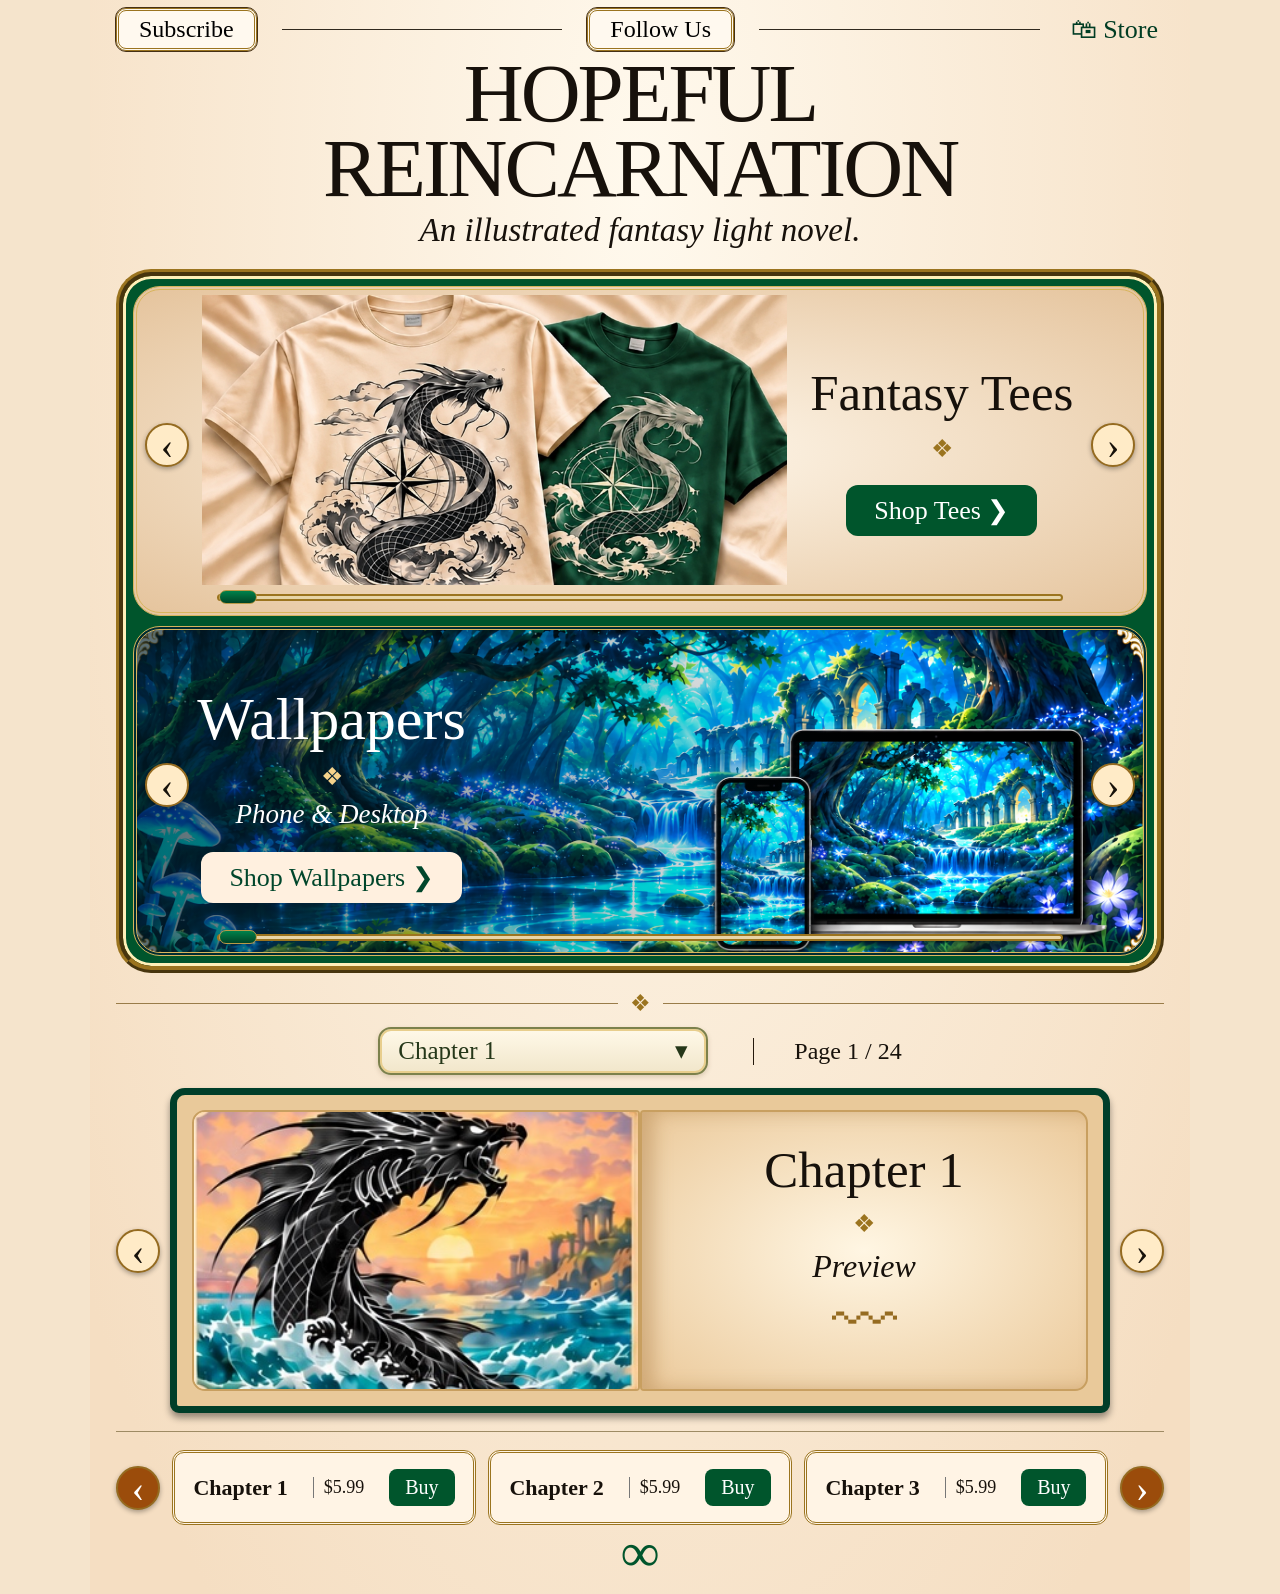
<file: index.html>
<!DOCTYPE html>
<html lang="en">
<head>
  <meta charset="UTF-8">
  <meta name="viewport" content="width=device-width, initial-scale=1">
  <title>Hopeful Reincarnation</title>
  <link rel="stylesheet" href="../CSS/index.css">
</head>
<body>
<div class="page">
  <header>
    <nav>
      <button class="outlined" data-modal="subscribe">Subscribe</button>
      <span></span>
      <button class="outlined" data-modal="follow">Follow Us</button>
      <span></span>
      <button class="store-link" data-shop="chapters">🛍 Store</button>
    </nav>
    <h1><span>HOPEFUL</span>REINCARNATION</h1>
    <p class="tagline">An illustrated fantasy light novel.</p>
  </header>

  <main>
    <section class="merch">
      <article class="banner tees">
        <div class="tee-art">
          <img src="Images/tees/tees.png" alt="Fantasy dragon tees">
        </div>
        <div class="tee-copy">
          <h2>Fantasy Tees</h2>
          <div class="ornament">❖</div>
          <button class="cta" data-shop="tees">Shop Tees ❯</button>
        </div>
        <button class="arrow prev" aria-label="Previous tee">‹</button>
        <button class="arrow next" aria-label="Next tee">›</button>
        <div class="slider-track"><div class="slider-thumb"></div></div>
      </article>

      <article class="banner wallpapers">
        <img class="wall-art" src="Images/wallpapers/wallpapers.png" alt="Fantasy forest wallpaper">
        <div class="wall-copy">
          <h2>Wallpapers</h2>
          <div class="ornament">❖</div>
          <p>Phone &amp; Desktop</p>
          <button class="cta cream" data-shop="wallpapers">Shop Wallpapers ❯</button>
        </div>
        <button class="arrow prev" aria-label="Previous wallpaper">‹</button>
        <button class="arrow next" aria-label="Next wallpaper">›</button>
        <div class="slider-track"><div class="slider-thumb"></div></div>
      </article>
    </section>

    <div class="divider">❖</div>

    <section aria-label="Chapter preview">
      <div class="reader-tools">
        <select id="chapters" aria-label="Choose chapter">
          <option>Chapter 1</option>
          <option>Chapter 2</option>
          <option>Chapter 3</option>
        </select>
        <output id="counter">Page 1 / 24</output>
      </div>

      <div class="reader">
        <button id="back" class="arrow" aria-label="Previous page">‹</button>
        <div class="book">
          <div class="book-left" id="preview">
            <img src="Images/chapters/chapters.png" alt="Chapter 1 dragon artwork">
          </div>
          <div class="book-right">
            <h2 id="chapter-title">Chapter 1</h2>
            <div class="ornament">❖</div>
            <i id="preview-label">Preview</i>
            <div class="wave">〰</div>
          </div>
        </div>
        <button id="forward" class="arrow" aria-label="Next page">›</button>
      </div>
    </section>

    <section class="sales" aria-label="Shop chapters">
      <button class="arrow" aria-label="Previous chapters">‹</button>
      <div id="chapter-track" class="chapter-track">
        <article class="chapter-card">
          <strong>Chapter 1</strong><span>$5.99</span>
          <button data-shop="chapters">Buy</button>
        </article>
        <article class="chapter-card">
          <strong>Chapter 2</strong><span>$5.99</span>
          <button data-shop="chapters">Buy</button>
        </article>
        <article class="chapter-card">
          <strong>Chapter 3</strong><span>$5.99</span>
          <button data-shop="chapters">Buy</button>
        </article>
      </div>
      <button class="arrow" aria-label="Next chapters">›</button>
    </section>
    <div class="infinity">∞</div>
  </main>
</div>

<dialog id="subscribe" aria-labelledby="subscribe-title">
  <button class="close" aria-label="Close">×</button>
  <h2 id="subscribe-title">Join the story</h2>
  <div class="ornament">❖</div>
  <p class="price">$9.99 <small>/ month</small></p>
  <ul>
    <li>Read all released chapters</li>
    <li>One free wallpaper</li>
    <li>5% off fantasy tees</li>
  </ul>
  <label class="terms">
    <input id="agree" type="checkbox">
    I agree to the <a id="terms-link">terms</a>.
  </label>
  <button id="subscribe-buy" class="cta" disabled>Coming soon</button>
</dialog>

<dialog id="follow" aria-labelledby="follow-title">
  <button class="close" aria-label="Close">×</button>
  <h2 id="follow-title">Follow the adventure</h2>
  <p>Chapter updates, artwork &amp; fantasy merch.</p>
  <div class="ornament">❖</div>
  <div id="socials" class="socials"></div>
</dialog>

<dialog id="shop" aria-labelledby="shop-title">
  <button class="close" aria-label="Close">×</button>
  <h2 id="shop-title">The Story Store</h2>
  <div class="ornament">❖</div>
  <div class="tabs">
    <button data-shop="chapters">Chapters</button>
    <button data-shop="tees">Tees</button>
    <button data-shop="wallpapers">Wallpapers</button>
    <button id="membership">Subscribe</button>
  </div>
  <div id="products"></div>
  <p class="note">Secure checkout through Payhip.</p>
</dialog>
<div id="popup-container"></div>

<script src="./JS/index-homepage.js"></script>
<script src="./JS/buttons-to-store.js"></script>
<script src="./JS/free-wallpaper-popup.js"></script>
<script src="./JS/newsletter-popup.js"></script>
<script src="./JS/homepage-slider-button.js"></script>

</body>
</html>
</file>
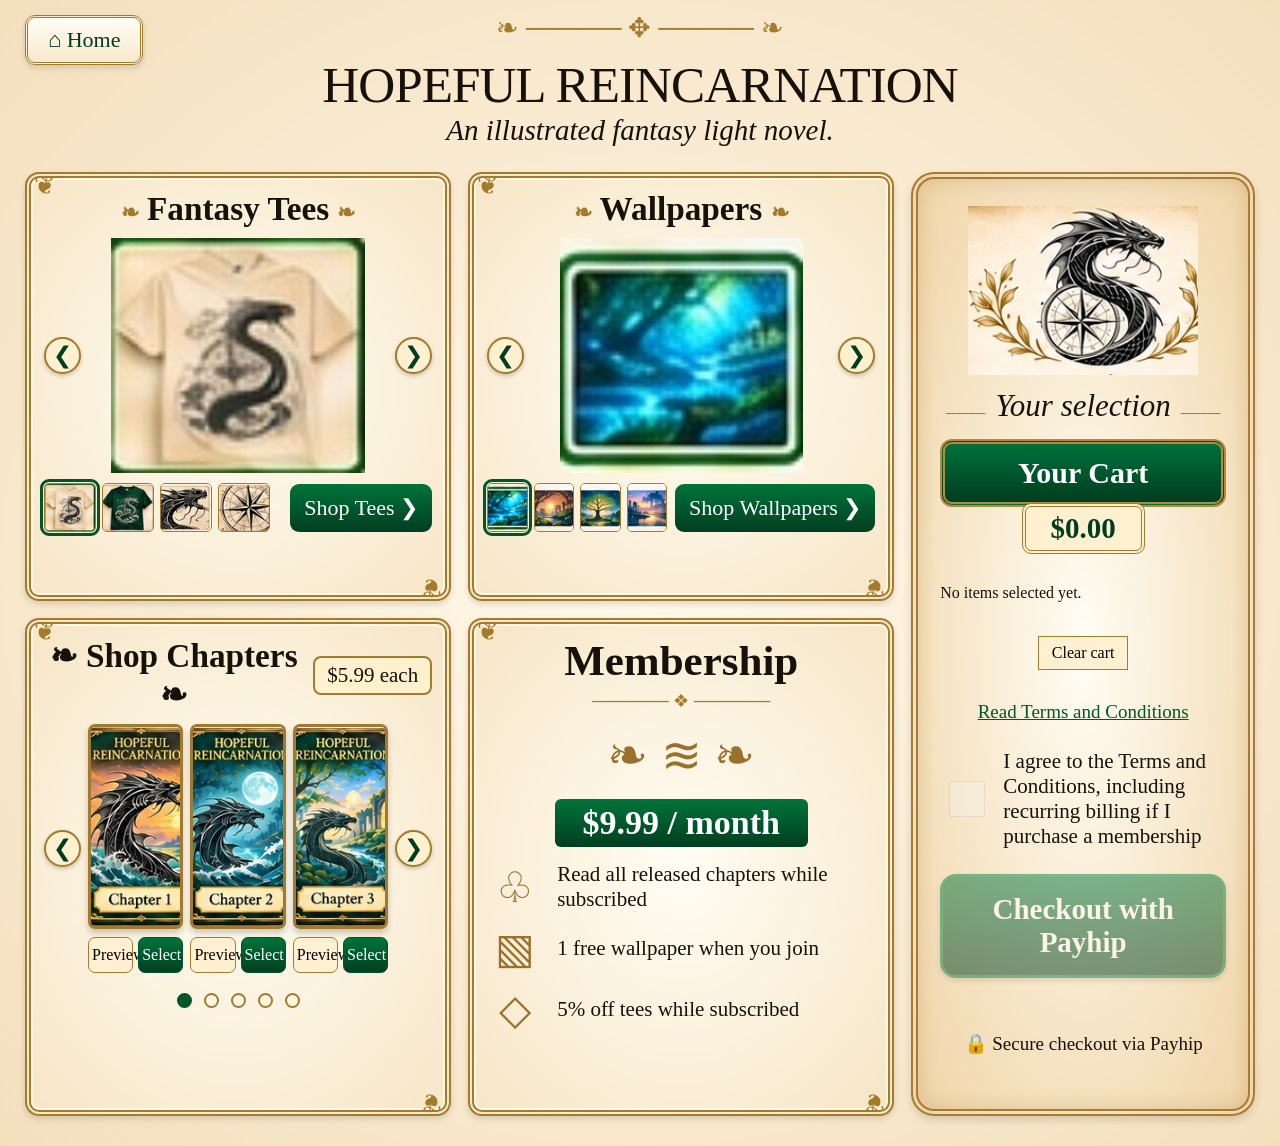
<file: Popups-Webpages/store-checkout.html>
<!DOCTYPE html>
<html lang="en">
<head>
<meta charset="UTF-8">
<meta name="viewport" content="width=device-width, initial-scale=1.0">
<title>Store | Hopeful Reincarnation</title>
<link rel="stylesheet" href="../CSS/store-checkout.css">
<style>
.artwork, .thumb, .chapter-cover, .dragon-emblem {
  background-image: none !important;
  overflow: hidden;
}
.artwork img, .thumb img, .chapter-cover img {
  display: block;
  width: 100%;
  height: 100%;
  object-fit: cover;
}
.tee-image img, .wallpaper-image img {
  object-fit: contain;
}
.dragon-emblem img {
  width: 100%;
  height: 100%;
  object-fit: contain;
}
</style>
</head>
<body>

<div class="store-page">
  <a href="../index.html" class="home-button">⌂ Home</a>

  <header class="store-header">
    <div class="floral">❧ ───── ✥ ───── ❧</div>
    <h1>HOPEFUL REINCARNATION</h1>
    <p>An illustrated fantasy light novel.</p>
  </header>

  <div class="store-layout">
    <main class="products">

      <!-- FANTASY TEES -->
      <section class="product-panel tees-panel" data-panel="tees">
        <h2><span>❧</span> Fantasy Tees <span>❧</span></h2>

        <div class="product-showcase">
          <button class="arrow prev" type="button"
            aria-label="Previous tee">❮</button>

          <div class="artwork tee-image">
            <img src="../Images/tees/tees.png" alt="Fantasy Tee">
          </div>

          <button class="arrow next" type="button"
            aria-label="Next tee">❯</button>
        </div>

        <div class="product-footer">
          <div class="thumbnails">
            <div class="thumb tee-thumb-one selected">
              <img src="../Images/tees/tee1.png" alt="Tee 1">
            </div>
            <div class="thumb tee-thumb-two">
              <img src="../Images/tees/tee2.png" alt="Tee 2">
            </div>
            <div class="thumb tee-thumb-three">
              <img src="../Images/tees/tee3.png" alt="Tee 3">
            </div>
            <div class="thumb tee-thumb-four">
              <img src="../Images/tees/tee4.png" alt="Tee 4">
            </div>
          </div>
          <a href="#" class="green-button">Shop Tees ❯</a>
        </div>
      </section>

      <!-- WALLPAPERS -->
      <section class="product-panel wallpaper-panel"
        data-panel="wallpapers">
        <h2><span>❧</span> Wallpapers <span>❧</span></h2>

        <div class="product-showcase">
          <button class="arrow prev" type="button"
            aria-label="Previous wallpaper">❮</button>

          <div class="artwork wallpaper-image">
            <img src="../Images/wallpapers/wallpapers.png"
              alt="Fantasy Wallpaper">
          </div>

          <button class="arrow next" type="button"
            aria-label="Next wallpaper">❯</button>
        </div>

        <div class="product-footer">
          <div class="thumbnails">
            <div class="thumb wallpaper-thumb-one selected">
              <img src="../Images/wallpapers/wallpaper1.png"
                alt="Wallpaper 1">
            </div>
            <div class="thumb wallpaper-thumb-two">
              <img src="../Images/wallpapers/wallpaper2.png"
                alt="Wallpaper 2">
            </div>
            <div class="thumb wallpaper-thumb-three">
              <img src="../Images/wallpapers/wallpaper3.png"
                alt="Wallpaper 3">
            </div>
            <div class="thumb wallpaper-thumb-four">
              <img src="../Images/wallpapers/wallpaper4.png"
                alt="Wallpaper 4">
            </div>
          </div>
          <a href="#" class="green-button">Shop Wallpapers ❯</a>
        </div>
      </section>

      <!-- SHOP CHAPTERS -->
      <section class="product-panel chapters-panel"
        data-panel="chapters">
        <div class="chapter-heading">
          <h2>❧ Shop Chapters ❧</h2>
          <span class="price-tag">$5.99 each</span>
        </div>

        <div class="chapters-gallery">
          <button class="arrow" type="button"
            aria-label="Previous chapters">❮</button>

          <article class="chapter-item">
            <div class="chapter-cover cover-one">
              <img src="../Images/chapters/chapter1.png"
                alt="Chapter 1">
            </div>
            <div class="chapter-actions">
              <button class="cream-button" type="button">Preview</button>
              <button class="small-green" type="button">Select</button>
            </div>
          </article>

          <article class="chapter-item">
            <div class="chapter-cover cover-two">
              <img src="../Images/chapters/chapter2.png"
                alt="Chapter 2">
            </div>
            <div class="chapter-actions">
              <button class="cream-button" type="button">Preview</button>
              <button class="small-green" type="button">Select</button>
            </div>
          </article>

          <article class="chapter-item">
            <div class="chapter-cover cover-three">
              <img src="../Images/chapters/chapter3.png"
                alt="Chapter 3">
            </div>
            <div class="chapter-actions">
              <button class="cream-button" type="button">Preview</button>
              <button class="small-green" type="button">Select</button>
            </div>
          </article>

          <button class="arrow" type="button"
            aria-label="Next chapters">❯</button>
        </div>

        <div class="page-dots">
          <span class="active"></span>
          <span></span>
          <span></span>
          <span></span>
          <span></span>
        </div>
      </section>

      <!-- MEMBERSHIP -->
      <section class="product-panel membership-panel"
        data-panel="membership">
        <div class="membership-check" aria-hidden="true">✓</div>
        <h2>Membership</h2>
        <div class="gold-divider">────── ❖ ──────</div>
        <div class="wave-decoration">❧ ≋ ❧</div>

        <div class="membership-price">$9.99 / month</div>

        <div class="benefits">
          <div class="benefit">
            <span class="benefit-icon">♧</span>
            <p>Read all released chapters while subscribed</p>
          </div>
          <div class="benefit">
            <span class="benefit-icon">▧</span>
            <p>1 free wallpaper when you join</p>
          </div>
          <div class="benefit">
            <span class="benefit-icon">◇</span>
            <p>5% off tees while subscribed</p>
          </div>
        </div>
      </section>

    </main>

    <!-- RIGHT CHECKOUT PANEL -->
    <aside class="checkout-panel">
      <div class="dragon-emblem">
        <img src="../Images/icons/dragon-emblem.png"
          alt="Hopeful Reincarnation Dragon">
      </div>

      <div class="checkout-heading">
        <span>────</span>
        <h2>Your selection</h2>
        <span>────</span>
      </div>

      <div class="selection-title" aria-live="polite">Your Cart</div>
      <div class="selection-price" id="cartTotal">$0.00</div>

      <div id="cartItems" class="cart-items" aria-live="polite">
        <p>No items selected yet.</p>
      </div>

      <button id="clearCart" class="cream-button clear-cart"
        type="button">Clear cart</button>

      <div class="included-heading" hidden>
        <span>────</span>
        <h3>What's included</h3>
        <span>────</span>
      </div>

      <div class="checkout-benefits" hidden>
        <div class="checkout-benefit">
          <span>♧</span>
          <p>Read all released chapters while subscribed</p>
        </div>
        <div class="checkout-benefit">
          <span>▧</span>
          <p>1 free wallpaper when you join</p>
        </div>
        <div class="checkout-benefit">
          <span>◇</span>
          <p>5% off tees while subscribed</p>
        </div>
      </div>

      <p class="renewal" hidden>
        Renews monthly. Cancel anytime.
      </p>

      <div class="terms-area">
        <button type="button" class="terms-link" id="openTerms">
          Read Terms and Conditions
        </button>

        <label class="terms">
          <input type="checkbox" id="termsCheckbox" disabled>
          <span>
            I agree to the Terms and Conditions,
            including recurring billing if I purchase a membership
          </span>
        </label>
      </div>

      <button type="button" class="payhip-button"
        id="checkoutButton" disabled>
        Checkout with Payhip
      </button>

      <p class="checkout-message" id="checkoutMessage"
        role="status"></p>

      <p class="secure-checkout">
        🔒 Secure checkout via Payhip
      </p>
    </aside>
  </div>
</div>

<!-- PRODUCT GALLERY POPUP -->
<dialog id="galleryModal" class="store-modal gallery-modal"
  aria-labelledby="galleryTitle">

  <button class="modal-close" type="button"
    data-close="galleryModal" aria-label="Close gallery">×</button>

  <h2 id="galleryTitle">Product Gallery</h2>
  <div id="galleryGrid" class="gallery-grid"></div>
</dialog>

<!-- TERMS POPUP -->
<dialog id="termsModal" class="store-modal terms-modal"
  aria-labelledby="termsTitle">

  <button class="modal-close" type="button"
    data-close="termsModal" aria-label="Close terms">×</button>

  <h2 id="termsTitle">Terms and Conditions</h2>

  <div id="termsScroll" class="terms-scroll" tabindex="0">
    <p>
      <strong>
        Draft terms — replace with your finalized policy
        before accepting payments.
      </strong>
    </p>

    <h3>Purchases</h3>
    <p>
      Product descriptions, prices, delivery methods, and any
      restrictions will be shown before purchase. Digital products
      and physical merchandise may have different fulfillment
      and refund conditions.
    </p>

    <h3>Membership</h3>
    <p>
      The membership is advertised at $9.99 per month.
      It includes access to released chapters while subscribed,
      one free wallpaper when joining, and a 5% discount
      on tees while subscribed. A subscription renews monthly
      until canceled.
    </p>

    <h3>Cancellation and billing</h3>
    <p>
      Customers must receive clear instructions for canceling
      their subscriptions, including when cancellation takes effect.
      The payment provider's actual billing terms must match
      this description.
    </p>

    <h3>Delivery, refunds, and support</h3>
    <p>
      Insert your real digital delivery rules, shipping terms,
      refund policy, customer service contact information,
      and any applicable legal disclosures here.
    </p>

    <h3>Privacy</h3>
    <p>
      Insert your actual privacy policy and describe how
      customer information is handled by your website
      and payment provider.
    </p>

    <p>
      <strong>End of terms.</strong>
      Please review the entire document before acknowledging it.
    </p>
  </div>

  <button id="acknowledgeTerms" type="button"
    class="green-button acknowledge" disabled>
    Scroll to the bottom to continue
  </button>
</dialog>

<script src="../JS/store-checkout.js"></script>
</body>
</html>
</file>
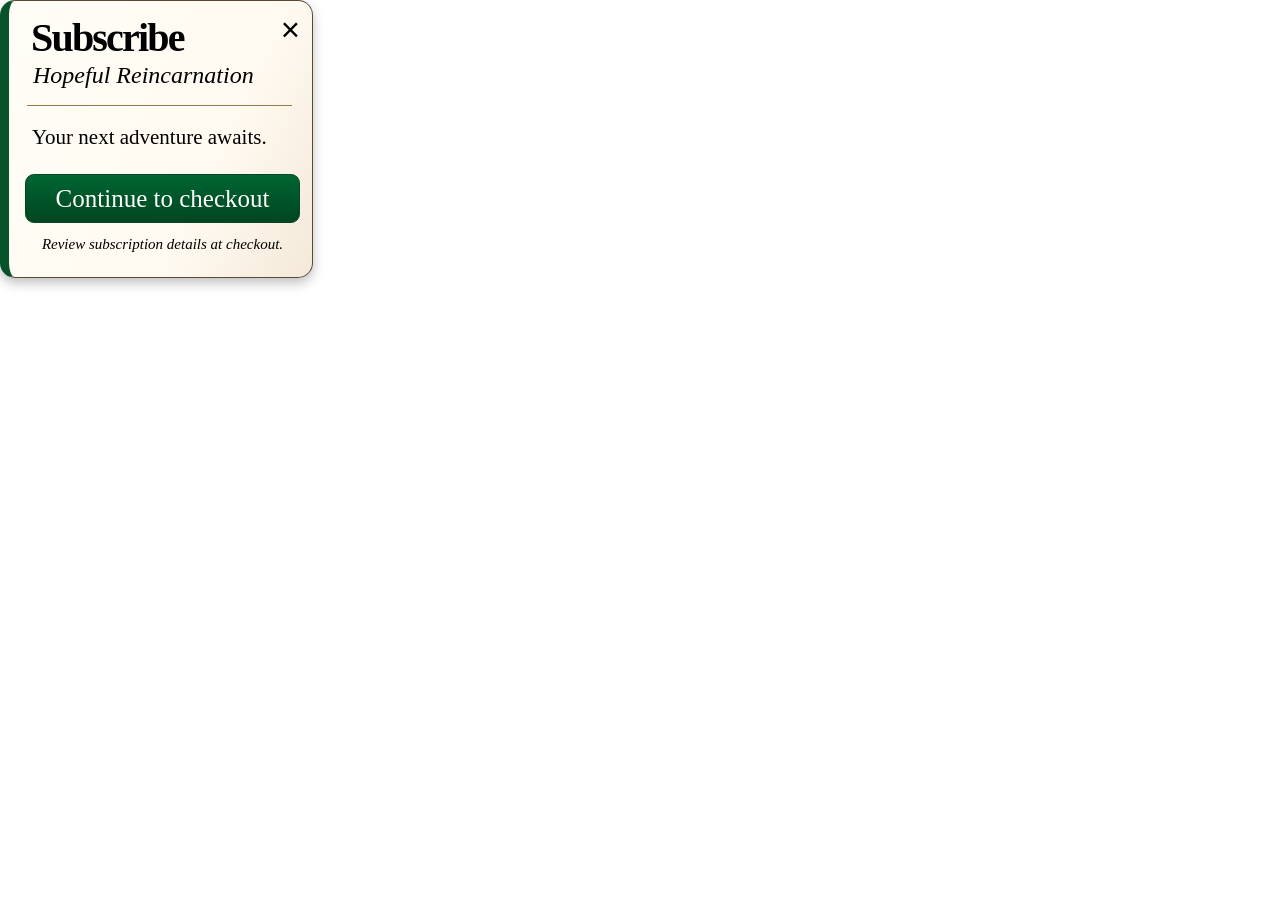
<file: Popups-Webpages/subscriber-button-popup.html>
<!DOCTYPE html>
<html lang="en">
<head>
<meta charset="UTF-8">
<meta name="viewport" content="width=device-width, initial-scale=1.0">
<title>Subscribe</title>

<style>
* {
  box-sizing: border-box;
}

body {
  margin: 0;
  font-family: Georgia, "Times New Roman", serif;
}

.subscribe-popup {
  position: relative;
  width: 313px;
  height: 278px;
  padding: 15px 12px 12px 18px;
  background: linear-gradient(
    115deg,
    #fffdf7 0%,
    #fffaf1 65%,
    #f4e8d8 100%
  );
  border: 1px solid #5b4936;
  border-left: 9px solid #07512b;
  border-radius: 15px;
  box-shadow: 0 5px 12px rgba(0,0,0,.25);
  color: #000;
}

.subscribe-popup h2 {
  font-size: 40px;
  font-weight: bold;
  letter-spacing: -1.8px;
  line-height: 1.1;
  margin: 0 0 2px 4px;
}

.subscribe-popup .subtitle {
  font-size: 24px;
  font-style: italic;
  margin: 0 0 16px 6px;
  white-space: nowrap;
}

.subscribe-popup hr {
  border: 0;
  border-top: 1px solid #97794c;
  margin: 0 8px 19px 0;
}

.subscribe-popup .message {
  font-size: 21px;
  margin: 0 0 24px 5px;
  white-space: nowrap;
}

.subscribe-popup .checkout {
  display: flex;
  align-items: center;
  justify-content: center;
  width: 275px;
  height: 49px;
  margin-left: -2px;
  border: 1px solid #064526;
  border-radius: 9px;
  background: linear-gradient(
    180deg,
    #006632 0%,
    #00451f 100%
  );
  color: #fff;
  font: 25px Georgia, serif;
  text-decoration: none;
  white-space: nowrap;
  cursor: pointer;
}

.subscribe-popup .note {
  font-size: 15px;
  font-style: italic;
  text-align: center;
  margin: 13px -2px 0 -4px;
  white-space: nowrap;
}

.subscribe-popup .close {
  position: absolute;
  top: 12px;
  right: 12px;
  padding: 0;
  border: none;
  background: transparent;
  color: #000;
  font-family: Arial, sans-serif;
  font-size: 33px;
  font-weight: 300;
  line-height: 1;
  cursor: pointer;
}
</style>
</head>

<body>

<div class="subscribe-popup" id="subscribePopup">

  <button class="close" type="button"
    aria-label="Close">×</button>

  <h2>Subscribe</h2>

  <p class="subtitle">Hopeful Reincarnation</p>

  <hr>

  <p class="message">Your next adventure awaits.</p>

  <a
    class="checkout"
    href="./Popups-Webpages/store-checkout.html?category=membership"
  >
    Continue to checkout
  </a>

  <p class="note">
    Review subscription details at checkout.
  </p>

</div>

</body>
</html>
</file>
<file: CSS/index.css>
:root {
  --green: #00552c;
  --gold: #9b741f;
  --cream: #fff0d9;
  --ink: #17110b;
}

* { box-sizing: border-box; }

body {
  margin: 0;
  color: var(--ink);
  font-family: Georgia, "Times New Roman", serif;
  background: #f5e4cc;
}

button, select { font: inherit; cursor: pointer; }
button { border: 0; }

.page {
  max-width: 1100px;
  margin: auto;
  padding: 8px 26px 14px;
  background: radial-gradient(ellipse at 50% 12%, #fff9ed, #f5dec2 90%);
}

nav { display: flex; align-items: center; justify-content: space-between; gap: 25px; }
nav span { height: 1px; background: #30291e; flex: 1; }

.outlined {
  padding: 5px 20px;
  border: 3px double var(--gold);
  outline: 1px solid #453015;
  border-radius: 10px;
  background: #fff9ef;
  font-size: 24px;
}

.store-link { background: none; font-size: 26px; color: #003d24; }
header { text-align: center; }

h1 {
  margin: 5px 0 0;
  font-size: clamp(37px, 7.5vw, 83px);
  line-height: .9;
  letter-spacing: -3px;
  font-weight: 500;
}

h1 span { display: block; }

.tagline {
  margin: 7px 0 20px;
  font-size: clamp(20px, 3.3vw, 33px);
  font-style: italic;
}

.merch {
  border: 7px ridge var(--gold);
  border-radius: 35px;
  padding: 10px;
  background: var(--green);
  box-shadow: inset 0 0 0 3px #fff0b8;
}

.banner {
  position: relative;
  height: 330px;
  overflow: hidden;
  border: 4px double #d8b55d;
  border-radius: 27px;
  margin-bottom: 10px;
}

.banner:last-child { margin-bottom: 0; }

.tees {
  background: radial-gradient(ellipse at center, #fff8ec, #e5c49d);
}

.tee-art {
  position: absolute;
  inset: 5px 34% 27px 5%;
}

.tee-art img { width: 100%; height: 100%; object-fit: contain; }

.tee-copy {
  position: absolute;
  right: 5%;
  top: 23%;
  width: 30%;
  text-align: center;
}

.banner h2 {
  font-size: clamp(30px, 4.7vw, 51px);
  font-weight: normal;
  margin: 0;
}

.ornament {
  color: var(--gold);
  font-size: 25px;
  text-align: center;
  margin: 12px auto 22px;
}

.cta {
  background: var(--green);
  color: white;
  padding: 10px 28px;
  border-radius: 12px;
  font-size: 26px;
  white-space: nowrap;
}

.cta.cream { background: #fff0df; color: #00462b; }
.wallpapers { background: #002c31; }

.wall-art {
  position: absolute;
  width: 100%;
  height: 100%;
  object-fit: cover;
}

.wallpapers::after {
  content: "";
  position: absolute;
  inset: 0;
  background: linear-gradient(90deg, #001e29a6, transparent 75%);
  pointer-events: none;
}

.wall-copy {
  position: absolute;
  z-index: 1;
  top: 17%;
  left: 6%;
  color: white;
  text-align: center;
}

.wall-copy h2 { font-size: clamp(36px, 5.5vw, 60px); }
.wall-copy .ornament { color: #f5d38b; margin: 8px; }
.wall-copy p { font-size: 27px; font-style: italic; margin: 5px 0 22px; }

.arrow {
  display: grid;
  place-items: center;
  width: 44px;
  height: 44px;
  border: 2px solid #956b20;
  border-radius: 50%;
  background: #ffebc7;
  color: #17120b;
  font: 38px/1 Georgia, serif;
  box-shadow: 0 2px 5px #0005;
}

.banner > .arrow {
  position: absolute;
  z-index: 3;
  top: 48%;
  transform: translateY(-50%);
}

.banner > .prev { left: 8px; }
.banner > .next { right: 8px; }

.slider-track {
  position: absolute;
  bottom: 11px;
  left: 8%;
  width: 84%;
  height: 7px;
  border: 2px solid var(--gold);
  border-radius: 20px;
  background: #e7d5a8;
}

.slider-thumb {
  position: absolute;
  width: 13%;
  height: 14px;
  left: 43%;
  top: -5px;
  background: linear-gradient(#00824b, #004426);
  border-radius: 20px;
}

.divider {
  margin: 17px 0 10px;
  text-align: center;
  color: var(--gold);
  font-size: 23px;
  display: flex;
  align-items: center;
  gap: 12px;
}

.divider::before, .divider::after {
  content: "";
  flex: 1;
  height: 1px;
  background: #997c49;
}

.reader-tools {
  display: flex;
  justify-content: center;
  align-items: center;
  gap: 45px;
  margin: 10px 0 13px;
}

.reader-tools select {
  width: 325px;
  padding: 7px 18px;
  border: 1px solid #25190c;
  border-radius: 8px;
  background: #fff5e9;
  font-size: 25px;
}

.reader-tools output {
  border-left: 1px solid #25190c;
  padding-left: 40px;
  font-size: 24px;
}

.reader { display: flex; align-items: center; gap: 10px; }
.reader > .arrow { flex-shrink: 0; }

.book {
  display: flex;
  flex: 1;
  min-width: 0;
  height: 325px;
  padding: 15px;
  border: 7px solid #003e29;
  border-radius: 15px 15px 9px 9px;
  background: #e9c99a;
  box-shadow: 0 5px 7px #0006;
}

.book-left, .book-right {
  width: 50%;
  min-width: 0;
  overflow: hidden;
  background: #fff0d1;
  border: 2px solid #c89f60;
}

.book-left {
  border-radius: 13px 4px 4px 13px;
  box-shadow: inset -12px 0 18px #a5743d60;
}

.book-left img { width: 100%; height: 100%; object-fit: cover; }

.book-right {
  border-radius: 4px 13px 13px 4px;
  box-shadow: inset 12px 0 18px #a5743d60;
  display: flex;
  flex-direction: column;
  align-items: center;
  justify-content: center;
  background: radial-gradient(#fff6e3, #ebc99a);
}

.book-right h2 { font-size: clamp(29px, 4.5vw, 51px); font-weight: normal; margin: 0; }
.book-right .ornament { margin: 10px 0; }
.book-right i { font-size: 32px; }
.wave { font-size: 65px; color: #956b20; }

.sales {
  display: flex;
  align-items: center;
  gap: 12px;
  border-top: 1px solid #9e8b64;
  margin-top: 18px;
  padding-top: 18px;
}

.sales > .arrow { flex-shrink: 0; background: #9b4c0b; color: white; }

.chapter-track {
  display: flex;
  gap: 12px;
  overflow-x: auto;
  flex: 1;
  scroll-snap-type: x mandatory;
  scrollbar-width: none;
}

.chapter-track::-webkit-scrollbar { display: none; }

.chapter-card {
  flex: 0 0 calc((100% - 24px) / 3);
  min-width: 0;
  display: flex;
  align-items: center;
  justify-content: space-around;
  gap: 8px;
  padding: 16px 10px;
  border: 3px double var(--gold);
  border-radius: 12px;
  background: #fff4e5;
  scroll-snap-align: start;
}

.chapter-card strong { font-size: 22px; white-space: nowrap; }
.chapter-card span { font-size: 18px; border-left: 1px solid #777; padding-left: 10px; }

.chapter-card button {
  background: var(--green);
  color: white;
  padding: 7px 16px;
  border-radius: 8px;
  font-size: 20px;
}

.infinity {
  text-align: center;
  font-size: 55px;
  line-height: 1;
  color: var(--green);
}

dialog {
  width: min(440px, 92vw);
  border: 5px double var(--gold);
  border-radius: 16px;
  padding: 25px;
  background: #fff0d9;
  color: var(--ink);
  text-align: center;
  box-shadow: 0 12px 40px #0007;
}

dialog::backdrop { background: #0009; }
dialog h2 { font-size: 32px; font-weight: normal; }
dialog ul { text-align: left; line-height: 2; }
dialog .close { float: right; background: none; font-size: 30px; }
dialog .price { font-size: 34px; }
dialog small { font-size: 17px; }
dialog .terms { display: block; margin: 20px 0; }
dialog .tabs { display: flex; flex-wrap: wrap; gap: 8px; }
dialog .tabs button { padding: 9px; background: var(--green); color: white; }

@media(max-width: 700px) {
  .page { padding: 8px 10px; }
  nav { gap: 8px; }
  nav span { display: none; }
  .outlined, .store-link { font-size: 15px; padding: 6px; }
  h1 { letter-spacing: -1px; }
  .banner { height: 245px; }
  .tee-art { right: 32%; }
  .tee-copy { right: 4%; width: 36%; }
  .banner h2 { font-size: 29px; }
  .cta { font-size: 16px; padding: 10px; }
  .wall-copy { left: 9%; top: 22%; }
  .wall-copy h2 { font-size: 34px; }
  .wall-copy p { font-size: 17px; }
  .arrow { width: 32px; height: 32px; font-size: 28px; }
  .reader-tools { gap: 12px; }
  .reader-tools select { width: 55%; font-size: 16px; }
  .reader-tools output { padding-left: 12px; font-size: 16px; }
  .reader { gap: 4px; }
  .book { height: 215px; padding: 6px; border-width: 4px; }
  .book-right h2 { font-size: 23px; }
  .book-right i { font-size: 20px; }
  .wave { font-size: 32px; }
  .chapter-card { flex-basis: 85%; }
}

/* POPUP POSITIONING - DESKTOP AND MOBILE */
#popup-container {
  position: fixed !important;
  top: 0;
  left: 0;
  display: none;
  z-index: 99999;
  width: max-content;
  max-width: 100vw;
  margin: 0 !important;
  padding: 0 !important;
  transform: none !important;
}

#popup-container .subscribe-popup {
  margin: 0 !important;
}
</file>
<file: CSS/store-checkout.css>
:root {
  --green: #00552b;
  --dark-green: #003c20;
  --gold: #a37b2d;
  --cream: #fff5df;
  --ink: #17110b;
  --art: url("../Images/store-design.jpeg");
}

* { box-sizing: border-box; }

body {
  margin: 0;
  color: var(--ink);
  font-family: Georgia, "Times New Roman", serif;
  background: #f6e5c9;
}

button, a, input { font: inherit; }
button { cursor: pointer; }

.store-page {
  max-width: 1600px;
  margin: auto;
  padding: 12px 25px 30px;
  background: radial-gradient(#fff9eb, #f4dfbd);
}

/* HEADER */
.store-header {
  text-align: center;
  margin-bottom: 25px;
}

.floral {
  color: var(--gold);
  font-size: 27px;
  height: 43px;
}

.store-header h1 {
  margin: 0;
  font-size: clamp(30px, 4vw, 56px);
  font-weight: 500;
  letter-spacing: -1px;
}

.store-header p {
  margin: 0;
  font-size: 29px;
  font-style: italic;
}

/* MAIN LAYOUT */
.store-layout {
  display: grid;
  grid-template-columns: minmax(0, 2.15fr) minmax(340px, .85fr);
  gap: 17px;
  align-items: stretch;
}

.products {
  display: grid;
  grid-template-columns: 1fr 1fr;
  gap: 17px;
  min-width: 0;
}

/* DECORATIVE PRODUCT PANELS */
.product-panel {
  position: relative;
  min-width: 0;
  padding: 12px 13px 16px;
  border: 6px double var(--gold);
  border-radius: 14px;
  background: radial-gradient(#fffdf4, #f7e6c7);
  box-shadow:
    inset 0 0 0 2px #fff8e7,
    0 3px 6px #0002;
}

.product-panel::before,
.product-panel::after {
  content: "❦";
  position: absolute;
  color: var(--gold);
  font-size: 26px;
  pointer-events: none;
}

.product-panel::before {
  top: -8px;
  left: 3px;
}

.product-panel::after {
  right: 3px;
  bottom: -8px;
  transform: rotate(180deg);
}

.product-panel h2 {
  margin: 0 0 10px;
  font-size: clamp(25px, 2.6vw, 39px);
  text-align: center;
  font-weight: bold;
}

.product-panel h2 span {
  font-size: 22px;
  color: var(--gold);
}

/* PRODUCT IMAGES */
.product-showcase {
  display: flex;
  align-items: center;
  gap: 6px;
}

.artwork {
  flex: 1;
  min-width: 0;
  height: 235px;
  background-image: var(--art);
  background-repeat: no-repeat;
  border-radius: 4px;
}

.tee-image {
  background-size: 345% auto;
  background-position: 4% 30%;
}

.wallpaper-image {
  background-size: 345% auto;
  background-position: 51% 30%;
}

.arrow {
  flex-shrink: 0;
  display: grid;
  place-items: center;
  width: 37px;
  height: 37px;
  padding: 0;
  border: 2px solid var(--gold);
  border-radius: 50%;
  background: #fff0d0;
  color: #003c20;
  font-size: 23px;
  box-shadow: 0 2px 4px #0003;
}

.arrow:hover { background: #e7cf9e; }

/* THUMBNAILS */
.product-footer {
  display: flex;
  align-items: center;
  justify-content: space-between;
  gap: 8px;
  margin-top: 10px;
}

.thumbnails {
  display: flex;
  gap: 6px;
  min-width: 0;
}

.thumb {
  width: 52px;
  height: 49px;
  flex-shrink: 1;
  border: 1px solid var(--gold);
  border-radius: 5px;
  background-image: var(--art);
  background-repeat: no-repeat;
  background-size: 1250% auto;
}

.thumb.selected {
  outline: 3px solid var(--green);
  outline-offset: 1px;
}

.tee-thumb-one { background-position: 10% 30%; }
.tee-thumb-two { background-position: 20% 30%; }
.tee-thumb-three { background-position: 15% 35%; }
.tee-thumb-four { background-position: 25% 35%; }

.wallpaper-thumb-one { background-position: 52% 30%; }
.wallpaper-thumb-two { background-position: 57% 30%; }
.wallpaper-thumb-three { background-position: 62% 30%; }
.wallpaper-thumb-four { background-position: 67% 30%; }

.green-button,
.small-green,
.membership-price,
.payhip-button {
  background: linear-gradient(#00743a, #003e21);
  color: white;
}

.green-button {
  padding: 11px 14px;
  border-radius: 9px;
  font-size: 22px;
  text-decoration: none;
  white-space: nowrap;
}

/* CHAPTER STORE */
.chapter-heading {
  display: flex;
  align-items: center;
  justify-content: space-around;
  gap: 10px;
  margin-bottom: 10px;
}

.chapter-heading h2 { margin: 0; }

.price-tag {
  padding: 5px 12px;
  border: 2px solid var(--gold);
  border-radius: 8px;
  background: #fff1ce;
  font-size: 21px;
  white-space: nowrap;
}

.chapters-gallery {
  display: flex;
  align-items: center;
  justify-content: space-between;
  gap: 7px;
}

.chapter-item {
  flex: 1;
  min-width: 0;
  text-align: center;
}

.chapter-cover {
  width: 100%;
  height: 205px;
  border: 3px solid #a17a2d;
  border-radius: 7px;
  background-image: var(--art);
  background-repeat: no-repeat;
  box-shadow: 0 4px 6px #0003;
}

.cover-one {
  background-size: 800% auto;
  background-position: 7% 81%;
}

.cover-two {
  background-size: 800% auto;
  background-position: 19% 81%;
}

.cover-three {
  background-size: 800% auto;
  background-position: 31% 81%;
}

.chapter-actions {
  display: flex;
  gap: 5px;
  margin-top: 8px;
}

.chapter-actions button {
  flex: 1;
  min-width: 0;
  padding: 8px 3px;
  border-radius: 7px;
  font-size: 16px;
}

.cream-button {
  border: 1px solid var(--gold);
  background: #fff0d2;
}

.small-green {
  border: 1px solid var(--green);
}

.page-dots {
  display: flex;
  justify-content: center;
  gap: 12px;
  margin-top: 20px;
}

.page-dots span {
  width: 15px;
  height: 15px;
  border: 2px solid var(--gold);
  border-radius: 50%;
}

.page-dots .active {
  background: var(--green);
  border-color: var(--green);
}

/* MEMBERSHIP */
.membership-panel {
  border-color: #00752f;
  text-align: center;
}

.membership-check {
  position: absolute;
  right: 14px;
  top: 12px;
  width: 43px;
  height: 43px;
  border-radius: 50%;
  background: #007b3d;
  color: white;
  font-size: 32px;
}

.membership-panel h2 {
  font-size: 43px;
  margin-bottom: 5px;
}

.gold-divider {
  color: var(--gold);
  font-size: 18px;
}

.wave-decoration {
  margin: 15px 0;
  color: #99702c;
  font-size: 49px;
}

.membership-price {
  display: inline-block;
  padding: 5px 28px;
  border-radius: 6px;
  font-size: 34px;
  font-weight: bold;
}

.benefits {
  margin-top: 15px;
  text-align: left;
}

.benefit {
  display: flex;
  align-items: center;
  gap: 15px;
  margin-bottom: 12px;
}

.benefit-icon {
  width: 55px;
  flex-shrink: 0;
  color: #99702c;
  font-size: 42px;
  text-align: center;
}

.benefit p {
  margin: 0;
  font-size: 21px;
}

/* RIGHT CHECKOUT PANEL */
.checkout-panel {
  position: relative;
  padding: 24px 22px 35px;
  border: 7px double #a67c35;
  border-radius: 23px;
  background: radial-gradient(#fffdf4, #f0d5a8);
  box-shadow:
    inset 0 0 20px #b58b4c55,
    0 4px 8px #0002;
  text-align: center;
}

.dragon-emblem {
  width: 230px;
  height: 175px;
  margin: 0 auto 10px;
  background-image: var(--art);
  background-size: 660% auto;
  background-position: 94% 10%;
  background-repeat: no-repeat;
}

.checkout-heading,
.included-heading {
  display: flex;
  align-items: center;
  justify-content: center;
  gap: 10px;
}

.checkout-heading span,
.included-heading span {
  color: var(--gold);
  font-size: 14px;
}

.checkout-heading h2 {
  margin: 0 0 15px;
  font-size: 31px;
  font-style: italic;
  font-weight: normal;
}

.selection-title {
  padding: 12px 6px;
  border: 5px double #b68a3c;
  border-radius: 12px;
  background: linear-gradient(#00713a, #003d20);
  color: white;
  font-size: 30px;
  font-weight: bold;
}

.selection-price {
  display: inline-block;
  position: relative;
  margin-top: -4px;
  padding: 5px 25px;
  border: 4px double var(--gold);
  border-radius: 9px;
  background: #fff0cf;
  color: #003d20;
  font-size: 29px;
  font-weight: bold;
}

.included-heading {
  margin: 22px 0 12px;
}

.included-heading h3 {
  margin: 0;
  font-size: 27px;
  font-weight: normal;
  font-style: italic;
}

.checkout-benefits {
  text-align: left;
}

.checkout-benefit {
  display: flex;
  align-items: center;
  gap: 14px;
  margin-bottom: 17px;
}

.checkout-benefit span {
  width: 55px;
  flex-shrink: 0;
  color: #96702c;
  font-size: 43px;
  text-align: center;
}

.checkout-benefit p {
  margin: 0;
  font-size: 21px;
  line-height: 1.2;
}

.renewal {
  padding: 15px 0;
  border-top: 1px solid #aa8956;
  border-bottom: 1px solid #aa8956;
  font-size: 21px;
  font-style: italic;
}

.terms {
  display: flex;
  align-items: center;
  gap: 15px;
  margin: 25px 5px;
  text-align: left;
  font-size: 21px;
  cursor: pointer;
}

.terms input {
  width: 36px;
  height: 36px;
  flex-shrink: 0;
  accent-color: var(--green);
  cursor: pointer;
}

.payhip-button {
  display: block;
  padding: 16px 8px;
  border: 3px solid #008043;
  border-radius: 16px;
  font-size: 29px;
  font-weight: bold;
  text-decoration: none;
  box-shadow: 0 3px 5px #0003;
}

.green-button:hover,
.small-green:hover,
.payhip-button:hover {
  background: #008347;
}

.secure-checkout {
  font-size: 19px;
}

/* RESPONSIVE */
@media (max-width: 1100px) {
  .store-layout {
    grid-template-columns: 1fr;
  }

  .checkout-panel {
    max-width: 650px;
    width: 100%;
    margin: auto;
  }
}

@media (max-width: 650px) {
  .store-page { padding: 10px; }
  .store-header p { font-size: 20px; }
  .products { grid-template-columns: 1fr; }
  .product-panel h2 { font-size: 30px; }
  .artwork { height: 220px; }
  .green-button { font-size: 17px; padding: 10px; }
  .chapter-cover { height: 180px; }
  .chapters-gallery { gap: 4px; }
  .chapters-gallery .arrow { width: 26px; height: 30px; }
  .chapter-actions { flex-wrap: wrap; }
  .chapter-actions button { font-size: 13px; }
  .checkout-panel { padding: 18px 12px; }
  .selection-title { font-size: 24px; }
}

/* PRODUCT THUMBNAIL IMAGES */
.thumb {
  overflow: hidden;
  background-image: none !important;
}

.thumb img {
  display: block;
  width: 100%;
  height: 100%;
  object-fit: cover;
}

/* CHAPTER COVER IMAGES */
.chapter-cover {
  overflow: hidden;
  background-image: none !important;
}

.chapter-cover img {
  display: block;
  width: 100%;
  height: 100%;
  object-fit: cover;
}

/* HOME BUTTON - TOP LEFT CORNER */
.store-page {
  position: relative;
}

.home-button {
  position: absolute;
  top: 15px;
  left: 25px;
  z-index: 100;
  padding: 9px 20px;
  border: 3px double #a37b2d;
  border-radius: 10px;
  background: linear-gradient(#fffdf6, #f8e8cc);
  color: #003c20;
  font-family: Georgia, "Times New Roman", serif;
  font-size: 22px;
  text-decoration: none;
  box-shadow: 0 3px 6px #0002;
}

.home-button:hover {
  background: #00552b;
  color: white;
}

@media (max-width: 650px) {
  .home-button {
    position: relative;
    display: inline-block;
    top: auto;
    left: auto;
    margin-bottom: 12px;
    font-size: 17px;
  }
}


/* =========================================
   INTERACTIVE STORE FEATURES
   ========================================= */

/* SELECTED PRODUCT PANELS */
.product-panel {
  transition: border-color .18s, box-shadow .18s;
}

.product-panel.is-selected {
  border-color: #007b3d;
  box-shadow:
    0 0 0 2px #008244,
    0 3px 6px #0002;
}

/* HIDE CHECKMARK UNTIL SELECTED */
.product-panel:not(.is-selected) .membership-check {
  display: none;
}

.product-panel.is-selected::after {
  content: "✓";
  display: grid;
  place-items: center;
  width: 28px;
  height: 28px;
  border-radius: 50%;
  background: #007b3d;
  color: white;
  font-size: 20px;
  right: 5px;
  top: 5px;
  bottom: auto;
  transform: none;
}

.membership-panel:not(.is-selected) {
  border-color: var(--gold);
}

.membership-panel.is-selected::after {
  display: none;
}

/* PRODUCT THUMBNAILS */
.thumb {
  cursor: pointer;
}

.thumb img,
.chapter-cover img {
  display: block;
  width: 100%;
  height: 100%;
  object-fit: cover;
}

.artwork img {
  width: 100%;
  height: 100%;
  object-fit: contain;
  display: block;
}

/* SELECTED CHAPTERS */
.chapter-item.is-selected .chapter-cover {
  outline: 3px solid #008244;
  outline-offset: 2px;
}

.chapter-item.is-selected .small-green {
  background: #008244;
}

/* SHOPPING CART */
.cart-items {
  margin: 14px 0;
  text-align: left;
  max-height: 250px;
  overflow: auto;
}

.cart-row {
  display: flex;
  align-items: center;
  justify-content: space-between;
  gap: 8px;
  padding: 9px 0;
  border-bottom: 1px solid #c7a56d;
  font-size: 17px;
}

.cart-row button {
  border: 1px solid var(--gold);
  background: #fff1d4;
  border-radius: 5px;
  padding: 3px 7px;
  cursor: pointer;
}

.clear-cart {
  padding: 7px 13px;
  margin: 4px auto 12px;
  cursor: pointer;
}

/* TERMS AND CONDITIONS */
.terms-area {
  margin-top: 18px;
}

.terms-link {
  border: 0;
  background: transparent;
  color: #00552b;
  text-decoration: underline;
  cursor: pointer;
  font-size: 19px;
}

.terms input:disabled {
  opacity: .45;
  cursor: not-allowed;
}

/* PAYHIP BUTTON */
.payhip-button {
  width: 100%;
  cursor: pointer;
  font-family: inherit;
}

.payhip-button:disabled {
  opacity: .5;
  cursor: not-allowed;
}

.checkout-message {
  font-size: 15px;
  color: #5e351a;
  min-height: 1.3em;
}

/* =========================================
   POPUP GALLERIES
   ========================================= */

.store-modal {
  width: min(750px, 94vw);
  max-height: 90vh;
  padding: 28px;
  border: 6px double var(--gold);
  border-radius: 18px;
  background: radial-gradient(#fffdf4, #f7e6c7);
  color: var(--ink);
  font-family: Georgia, serif;
  box-shadow: 0 15px 50px #0007;
}

.store-modal::backdrop {
  background: #140e08a8;
}

.store-modal h2 {
  margin: 0 40px 18px 0;
  font-size: 32px;
}

.modal-close {
  position: absolute;
  right: 15px;
  top: 10px;
  background: transparent;
  border: 0;
  font-size: 36px;
  cursor: pointer;
}

.gallery-grid {
  display: grid;
  grid-template-columns:
    repeat(auto-fit, minmax(145px, 1fr));
  gap: 14px;
  max-height: 65vh;
  overflow: auto;
}

.gallery-card {
  border: 2px solid var(--gold);
  border-radius: 9px;
  padding: 8px;
  background: #fff7e8;
  text-align: center;
}

.gallery-card img {
  width: 100%;
  height: 140px;
  object-fit: contain;
}

.gallery-card button {
  display: block;
  margin: 8px auto 0;
  padding: 7px 14px;
  border: 0;
  border-radius: 6px;
  background: var(--green);
  color: white;
  cursor: pointer;
}

/* =========================================
   TERMS POPUP
   ========================================= */

.terms-scroll {
  height: min(360px, 50vh);
  overflow-y: auto;
  border: 1px solid #b89a62;
  background: #fff9ed;
  padding: 15px;
  font-size: 17px;
  line-height: 1.5;
}

.acknowledge {
  display: block;
  border: 0;
  margin: 18px auto 0;
  cursor: pointer;
}

.acknowledge:disabled {
  opacity: .5;
  cursor: not-allowed;
}

/* MOBILE */
@media (max-width: 650px) {
  .gallery-grid {
    grid-template-columns: repeat(2, minmax(0, 1fr));
  }

  .store-modal {
    padding: 17px;
  }
}

/* RESPECT HIDDEN ELEMENTS */
[hidden] {
  display: none !important;
}
</file>
